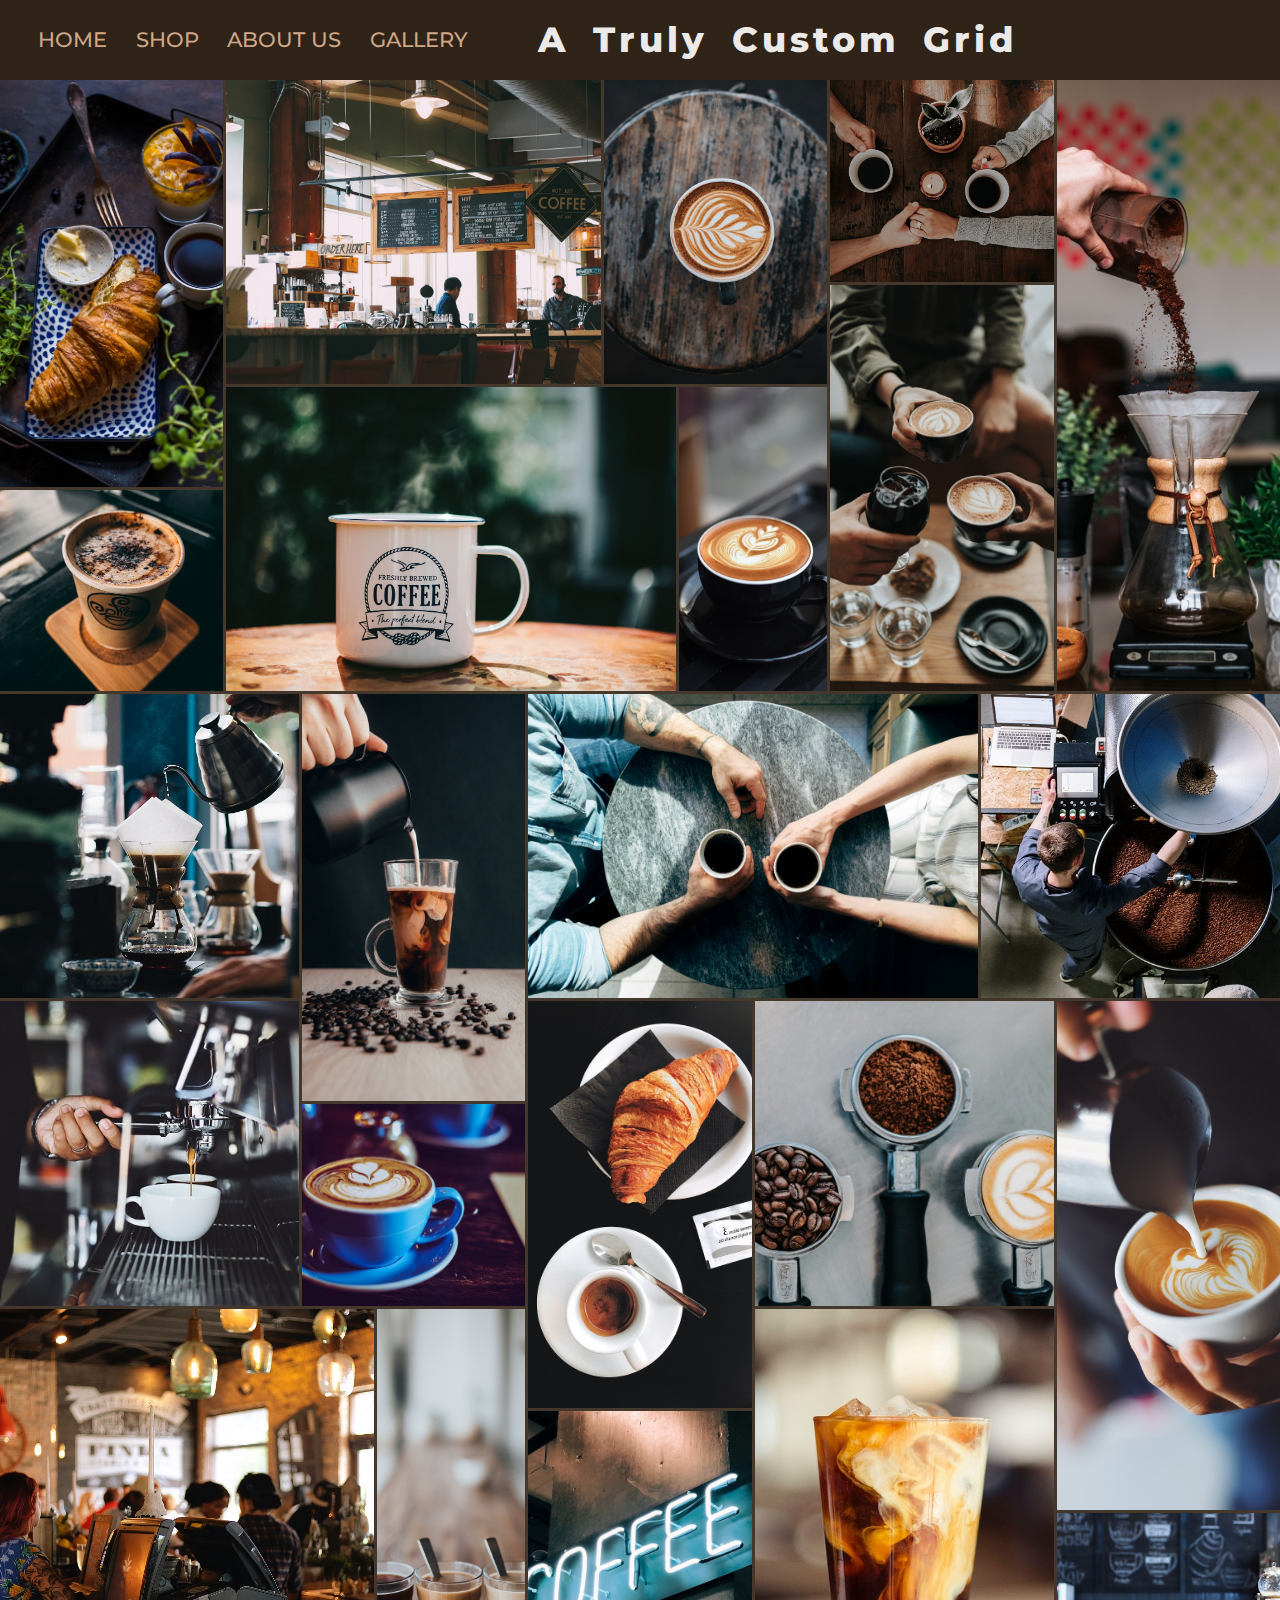
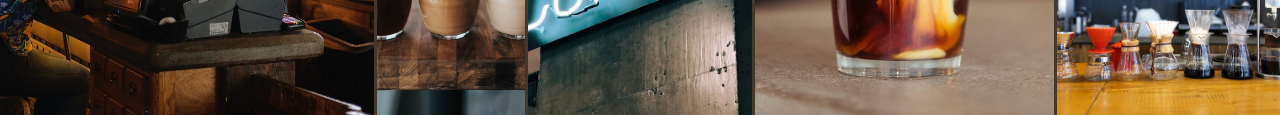
<file: gallery.html>
<!DOCTYPE html>
<html lang="en">
<head>
    <meta charset="UTF-8">
    <meta name="viewport" content="width=device-width, initial-scale=1.0">
    <title>Gallery</title>
    <link rel="stylesheet" href="gallery.css">
</head>
<body>
    <div class="navbar">
        <a href="index.html">HOME</a>
        <a href="shop.html">SHOP</a>
        <a href="about.html">ABOUT US</a>
        <a href="">GALLERY</a>
        
        <p class="title">A Truly Custom Grid</p>
    </div>

    <div class="grid">
        <div class="g1"><img src="grid/1.jpg" alt=""></div>
        <div class="g2"><img src="grid/2.jpg" alt=""></div>
        <div class="g3"><img src="grid/3.jpg" alt=""></div>
        <div class="g4"><img src="grid/4.jpg" alt=""></div>
        <div class="g5"><img src="grid/5.jpg" alt=""></div>
        <div class="g6"><img src="grid/6.jpg" alt=""></div>
        <div class="g7"><img src="grid/7.jpg" alt=""></div>
        <div class="g8"><img src="grid/8.jpg" alt=""></div>
        <div class="g9"><img src="grid/9.jpg" alt=""></div>
        <div class="g10"><img src="grid/10.jpg" alt=""></div>
        <div class="g11"><img src="grid/11.jpg" alt=""></div>
        <div class="g12"><img src="grid/12.jpg" alt=""></div>
        <div class="g13"><img src="grid/13.jpg" alt=""></div>
        <div class="g14"><img src="grid/14.jpg" alt=""></div>
        <div class="g15"><img src="grid/15.jpg" alt=""></div>
        <div class="g16"><img src="grid/16.jpg" alt=""></div>
        <div class="g17"><img src="grid/17.jpg" alt=""></div>
        <div class="g18"><img src="grid/18.jpg" alt=""></div>
        <div class="g19"><img src="grid/19.jpg" alt=""></div>
        <div class="g20"><img src="grid/20.jpg" alt=""></div>
        <div class="g21"><img src="grid/21.jpg" alt=""></div>
        <div class="g22"><img src="grid/22.jpg" alt=""></div>
        <div class="g23"><img src="grid/23.jpg" alt=""></div>
    </div>

</body>
</html>
</file>
<file: gallery.css>
@import url('https://fonts.googleapis.com/css2?family=Montserrat:wght@500;800&display=swap');
body {
  margin: 0px;
  padding: 0px;
  overflow-x: hidden;
}

.navbar {
  height: 80px;
  width: 100vw;
  font-weight: 500;
  font-size: 1.3rem;
  font-family: 'Montserrat', sans-serif;
  margin: 0px;
  background-color: rgb(48, 36, 24);
  overflow: hidden;
  position: relative; 
  padding-left: 1rem;
  line-height: 80px;
}

.navbar a {
  text-decoration: none;
  color: #cfa788;
  margin-left: 1.4rem;
}
.navbar a:hover {
  border-bottom: 2px solid #cfa788;
}

.title {
  color: rgba(255, 255, 255, 0.904);
  position: absolute;
  left: 50%;
  transform: translateX(-50%);
  top: 0;
  font-size: 2.2rem;
  font-weight: 800;
  word-spacing: .6rem;
  letter-spacing: .25rem;
  margin: 0;
}

.grid {
  overflow-x: hidden;
  display: grid;
  grid-template-columns: repeat(17, 1fr);
  grid-template-rows: repeat(16, 1fr);
  gap: 3px;
  background: rgb(68, 56, 45);
}

.grid > div > img{
  object-fit: cover;
  width: 100%;
  height: 100%;
}

.g1  {grid-area: 1/1/5/4      ;}
.g2  {grid-area: 1/4/4/9      ;}
.g3  {grid-area: 1/9/4/12     ;}
.g4  {grid-area: 1/12/3/15    ;}
.g5  {grid-area: 1/15/7/18    ;}
.g6  {grid-area: 5/1/7/4      ;}
.g7  {grid-area: 4/4/7/10     ;}
.g8  {grid-area: 4/10/7/12    ;}
.g9  {grid-area: 3/12/7/15    ;}
.g10 {grid-area: 7/1/10/5     ;}
.g11 {grid-area: 7/5/11/8     ;}
.g12 {grid-area: 7/8/10/14    ;}
.g13 {grid-area: 7/14/10/18   ;}
.g14 {grid-area: 10/1/13/5    ;}
.g15 {grid-area: 11/5/13/8    ;}
.g16 {grid-area: 10/8/14/11   ;}
.g17 {grid-area: 10/11/13/15  ;}
.g18 {grid-area: 10/15/15/18  ;}
.g19 {grid-area: 13/1/17/6    ;}
.g20 {grid-area: 13/6/17/8    ;}
.g21 {grid-area: 14/8/17/11   ;}
.g22 {grid-area: 13/11/17/15  ;}
.g23 {grid-area: 15/15/17/18  ;}

@media (max-width: 1400px){
  .title {
    left: 60%;
  }
}

@media (max-width: 500px){
  .title {display: none}
}
</file>
